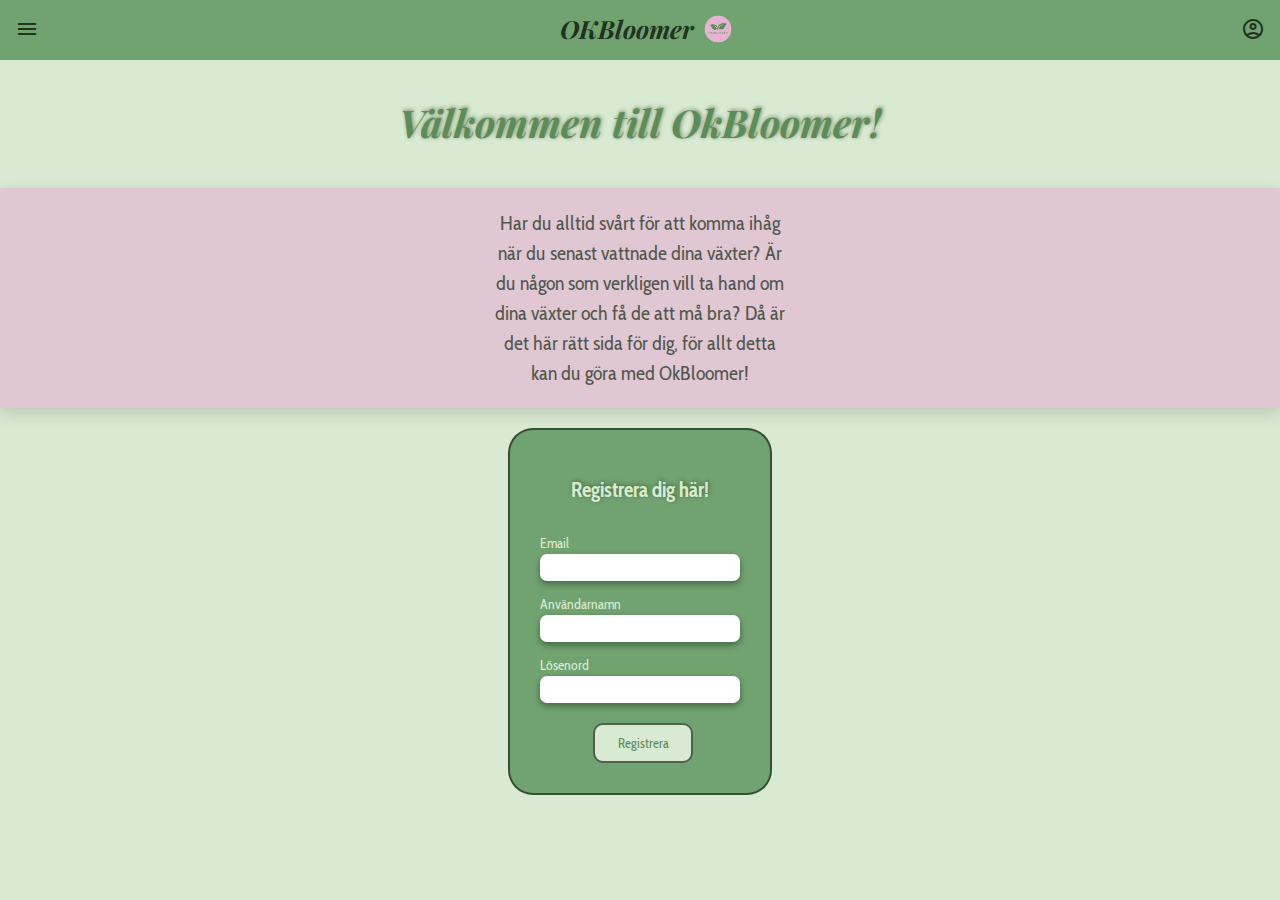
<file: index.html>
<!DOCTYPE html>
<html lang="en">

<head>
    <meta charset="UTF-8">
    <meta http-equiv="X-UA-Compatible" content="IE=edge">
    <meta name="viewport" content="width=device-width, initial-scale=1.0">
    <link rel="stylesheet"href="https://fonts.googleapis.com/css2?family=Material+Symbols+Outlined:opsz,wght,FILL,GRAD@20..48,100..700,0..1,-50..200" />
    <link rel="preconnect" href="https://fonts.googleapis.com">
    <link rel="preconnect" href="https://fonts.gstatic.com" crossorigin>
    <link href="https://fonts.googleapis.com/css2?family=Cabin+Condensed&family=Mali:wght@400;600&family=Playfair+Display:ital,wght@0,400;1,700;1,900&display=swap" rel="stylesheet"> 
    <link rel="stylesheet" href="CSS-filer/menu.css">
    <link rel="stylesheet" href="CSS-filer/homePage.css">
    <link rel="icon" type="image/x-icon" href="bilder/OKbloomer.png">
    <title>OkBloomer!</title>
</head>

<body>

    <div id="welcome">
        <h1>Välkommen till OkBloomer!</h1>
    </div>

    <div id="welcomeText">
        <p>Har du alltid svårt för att komma ihåg när du senast vattnade dina växter? Är du någon som verkligen vill ta
            hand om dina växter och få de att må bra? Då är det här rätt sida för dig, för allt detta kan du göra med
            OkBloomer!</p>
    </div>

    <div id="logedIn-wrapper"></div>

    <div id="registration">
        <h2>Registrera dig här!</h2>
        <form action="">
            <p>Email</p>
            <input id="email" type="text">
            <p>Användarnamn</p>
            <input id="username" type="text">
            <p>Lösenord</p>
            <input id="password" type="text">
            <button id="register-button" type="submit">Registrera</button>
        </form>
    </div>

    <div class="nav-container-closed">
        <h1 class="header-name">OKBloomer<div id="logga"></div></h1>
        <div class="text-container-hidden">
            <a href="index.html">
                <h1 class="text">Hem</h1>
            </a>
            <a href="HTML-filer/plantInfo.html">
                <h1 class="text">Våra växter</h1>
            </a>
            <a href="HTML-filer/userPlants.html">
                <h1 class="text">Mina växter</h1>
            </a>
            <a href="HTML-filer/aboutUs.html">
                <h1 class="text">Om oss</h1>
            </a>
        </div>
        <div class="menu-closed">
            <span id="line-menu-visible" class="material-symbols-outlined">menu</span>
        </div>
        <div class="profile-container-hidden">
            <div class="text-login">Logga in</div>
            <div class="text-reg">Registrera konto</div>
        </div>
        <div id="error-message"></div>
        <form id="input-login-hidden">
            <label for="username">Användarnamn:</label>
            <input class="inp" type="text" name="username" id="login-username">
            <label for="password">Lösenord:</label>
            <input class="inp" type="password" name="password" id="login-password">
            <div class="login-button-frame">
                <button class="login-button">Logga in</button>
            </div>
        </form>
        <form id="reg-login-hidden">
            <label for="email">Email:</label>
            <input class="inp" type="text" name="email" id="reg-email">
            <label for="username">Användarnamn:</label>
            <input class="inp" type="text" name="username" id="reg-username">
            <label for="password">Lösenord:</label>
            <input class="inp" type="text" name="password" id="reg-password">
            <div class="login-button-frame">
                <button class="reg-button">Skapa konto</button>
            </div>
        </form>
        <div class="profile-closed">
            <span id="profile-symbol-visible" class="material-symbols-outlined">account_circle</span>
            <span id="close-hidden" class="material-symbols-outlined">close</span>
        </div>
    </div>

    <script src="JS-filer/menuIndex.js"></script>
    <script src="JS-filer/login.js"></script>
    <script src="JS-filer/homePage.js"></script>
</body>

</html>
</file>
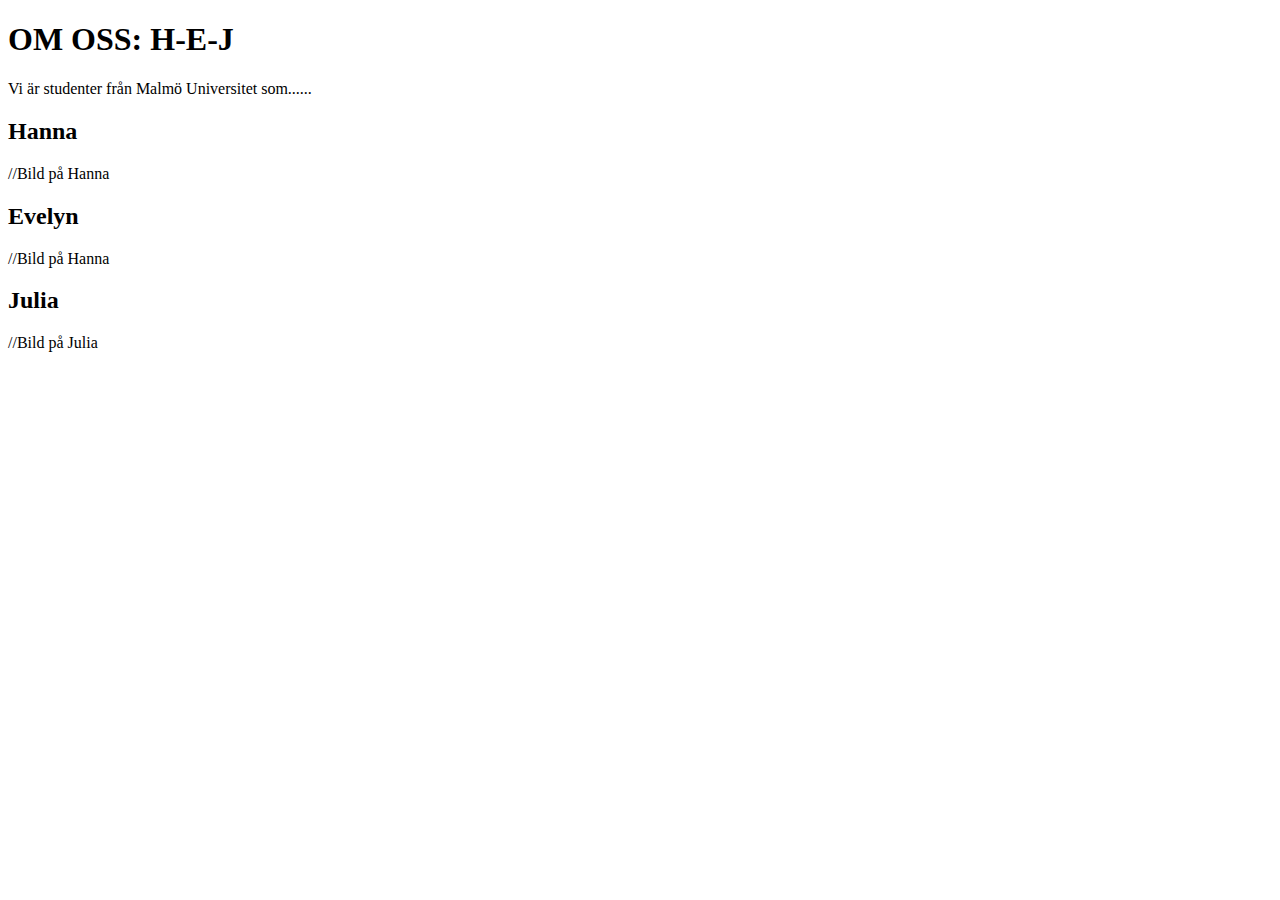
<file: HTML-filer/aboutUIs.html>
<!DOCTYPE html>
<html lang="en">
<head>
    <meta charset="UTF-8">
    <meta http-equiv="X-UA-Compatible" content="IE=edge">
    <meta name="viewport" content="width=device-width, initial-scale=1.0">
    <title>Document</title>
</head>
<body>
    <h1>OM OSS: H-E-J</h1>

    <p>Vi är studenter från Malmö Universitet som......</p>

    <h2>Hanna</h2>
    //Bild på Hanna

    <h2>Evelyn</h2>
    //Bild på Hanna

    <h2>Julia</h2>
    //Bild på Julia

</body>
</html>
</file>
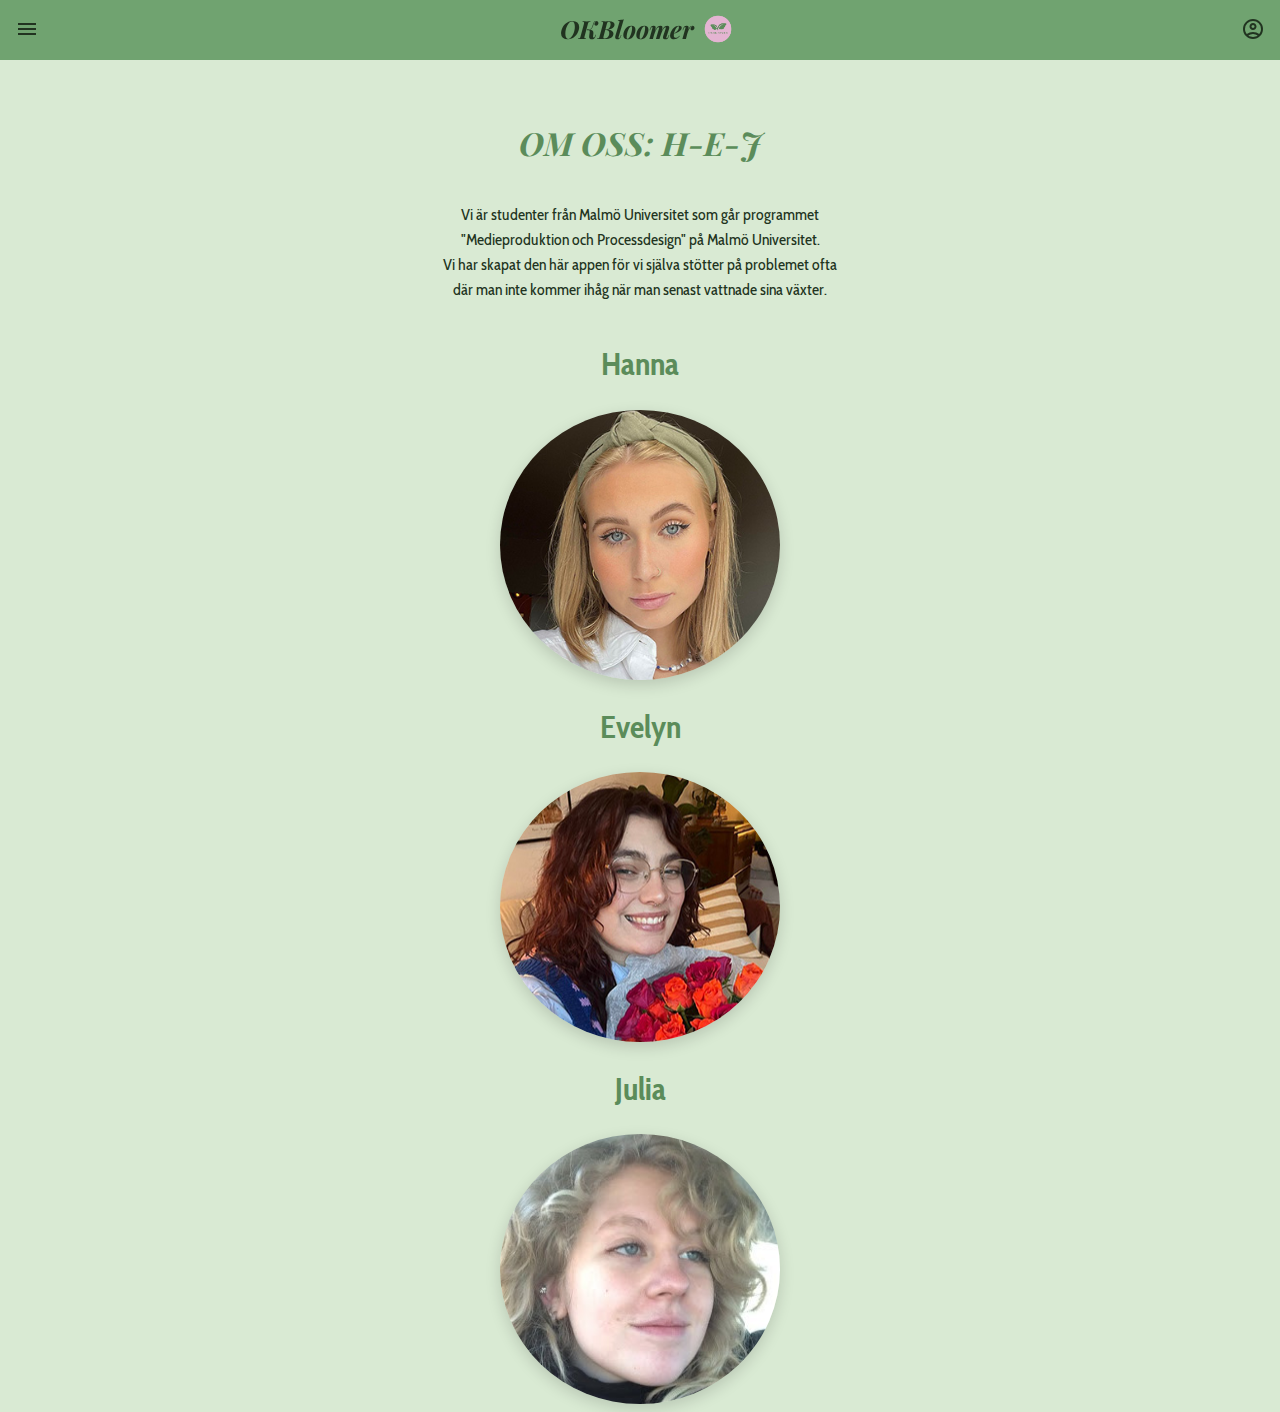
<file: HTML-filer/aboutUs.html>
<!DOCTYPE html>
<html lang="en">

<head>
    <meta charset="UTF-8">
    <meta http-equiv="X-UA-Compatible" content="IE=edge">
    <meta name="viewport" content="width=device-width, initial-scale=1.0">
    <link rel="stylesheet"href="https://fonts.googleapis.com/css2?family=Material+Symbols+Outlined:opsz,wght,FILL,GRAD@20..48,100..700,0..1,-50..200" />
    <link rel="preconnect" href="https://fonts.googleapis.com">
    <link rel="preconnect" href="https://fonts.gstatic.com" crossorigin>
    <link href="https://fonts.googleapis.com/css2?family=Cabin+Condensed&family=Mali:wght@400;600&family=Playfair+Display:ital,wght@0,400;1,700;1,900&display=swap" rel="stylesheet"> 
    <link rel="stylesheet" href="../CSS-filer/menu.css">
    <link rel="stylesheet" href="../CSS-filer/aboutus.css">
    <link rel="icon" type="image/x-icon" href="../bilder/OKbloomer.png">
    <title>Om oss: H-E-J</title>
</head>

<body>
    <h1>OM OSS: H-E-J</h1>

    <p>Vi är studenter från Malmö Universitet som går programmet "Medieproduktion och Processdesign" på Malmö
        Universitet.<br>
        Vi har skapat den här appen för vi själva stötter på problemet ofta där man inte kommer ihåg när man senast
        vattnade sina växter.
    </p>

    <h2>Hanna</h2>
    <div id="hanna" class="usPicture"></div>

    <h2>Evelyn</h2>
    <div id="evelyn" class="usPicture"></div>

    <h2>Julia</h2>
    <div id="julia" class="usPicture"></div>

    <div class="nav-container-closed">
        <h1 class="header-name">OKBloomer<div id="logga"></div></h1>
        <div class="text-container-hidden">
            <a href="../index.html">
                <h1 class="text">Hem</h1>
            </a>
            <a href="plantInfo.html">
                <h1 class="text">Våra växter</h1>
            </a>
            <a href="userPlants.html">
                <h1 class="text">Mina växter</h1>
            </a>
            <a href="aboutUs.html">
                <h1 class="text">Om oss</h1>
            </a>
        </div>
        <div class="menu-closed">
            <span id="line-menu-visible" class="material-symbols-outlined">menu</span>
        </div>
        <div class="profile-container-hidden">
            <div class="text-login">Logga in</div>
            <div class="text-reg">Registrera konto</div>
        </div>
        <div id="error-message"></div>
        <form id="input-login-hidden">
            <label for="username">Användarnamn:</label>
            <input class="inp" type="text" name="username" id="login-username">
            <label for="password">Lösenord:</label>
            <input class="inp" type="password" name="password" id="login-password">
            <div class="login-button-frame">
                <button class="login-button">Logga in</button>
            </div>
        </form>
        <form id="reg-login-hidden">
            <label for="email">Email:</label>
            <input class="inp" type="text" name="email" id="reg-email">
            <label for="username">Användarnamn:</label>
            <input class="inp" type="text" name="username" id="reg-username">
            <label for="password">Lösenord:</label>
            <input class="inp" type="text" name="password" id="reg-password">
            <div class="login-button-frame">
                <button class="reg-button">Skapa konto</button>
            </div>
        </form>
        <div class="profile-closed">
            <span id="profile-symbol-visible" class="material-symbols-outlined">account_circle</span>
            <span id="close-hidden" class="material-symbols-outlined">close</span>
        </div>
    </div>

    <script src="../JS-filer/menu.js"></script>
    <script src="../JS-filer/login.js"></script>
</body>

</html>
</file>
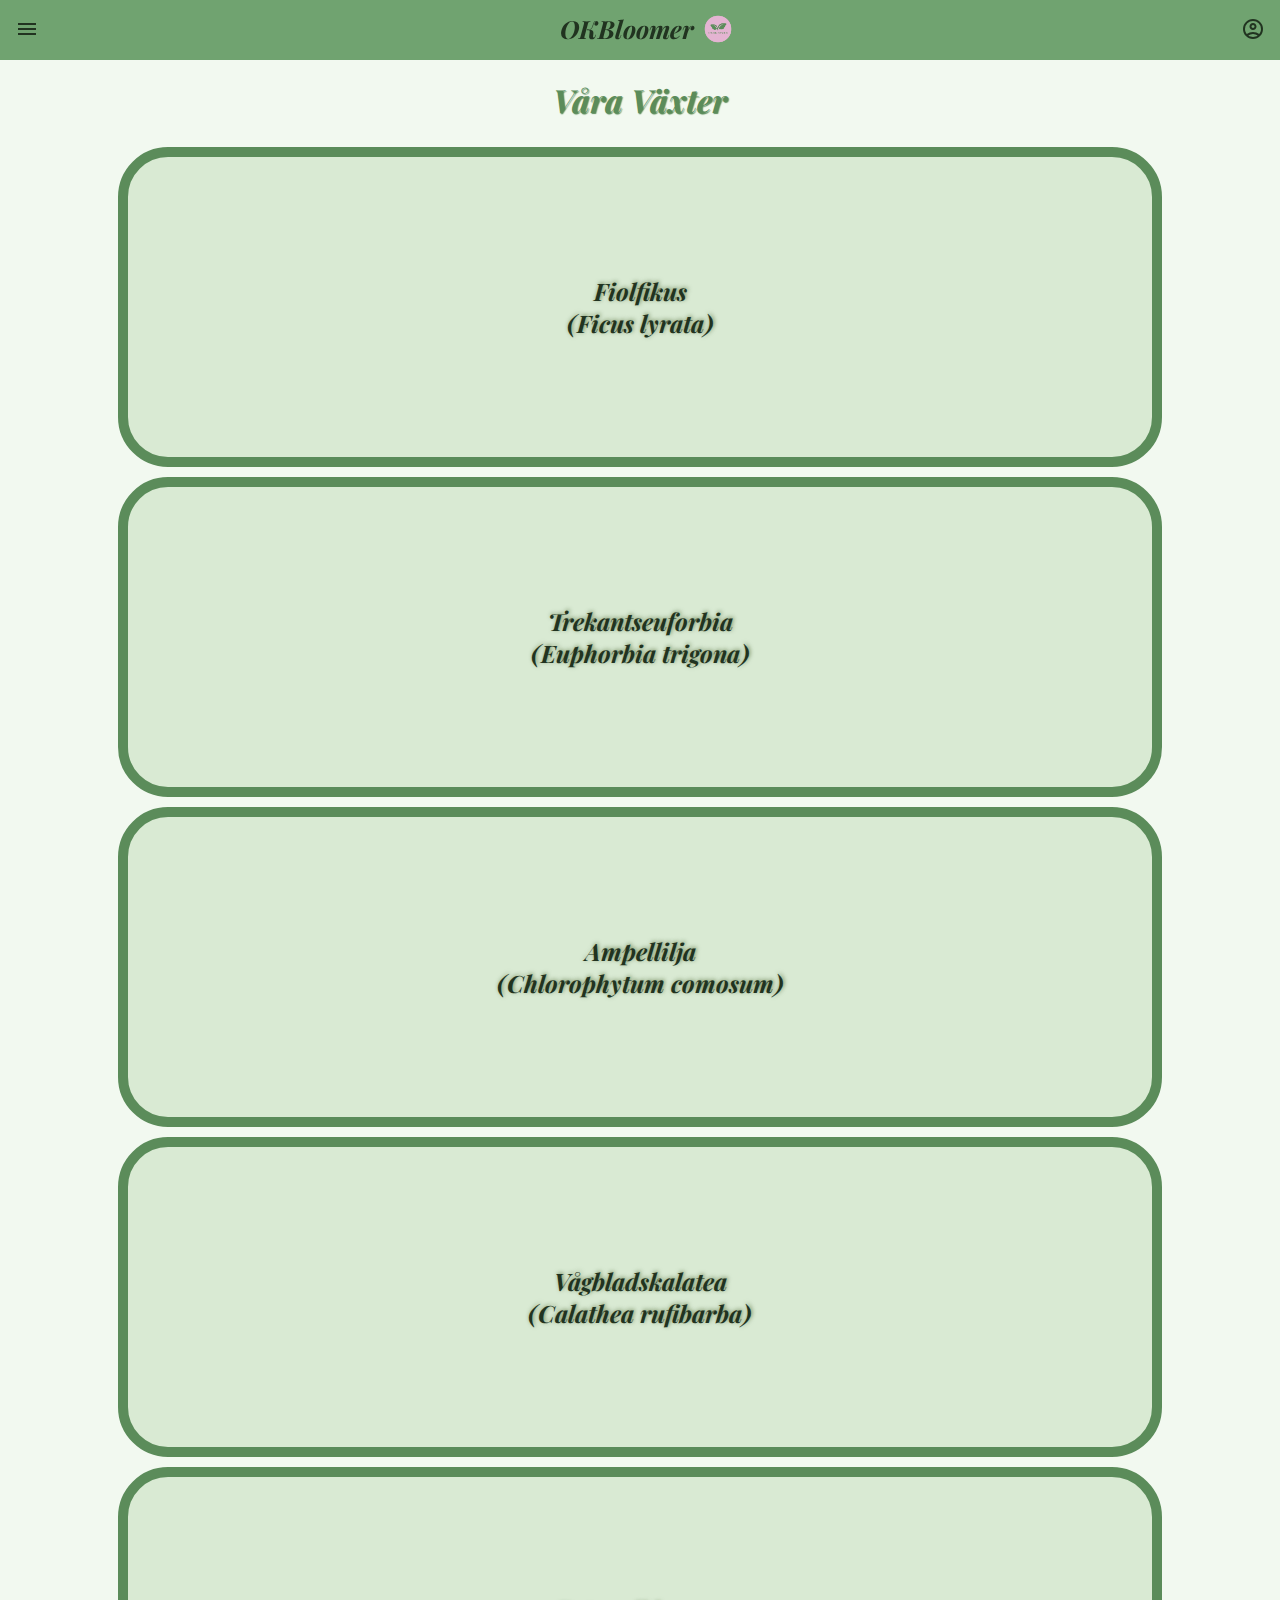
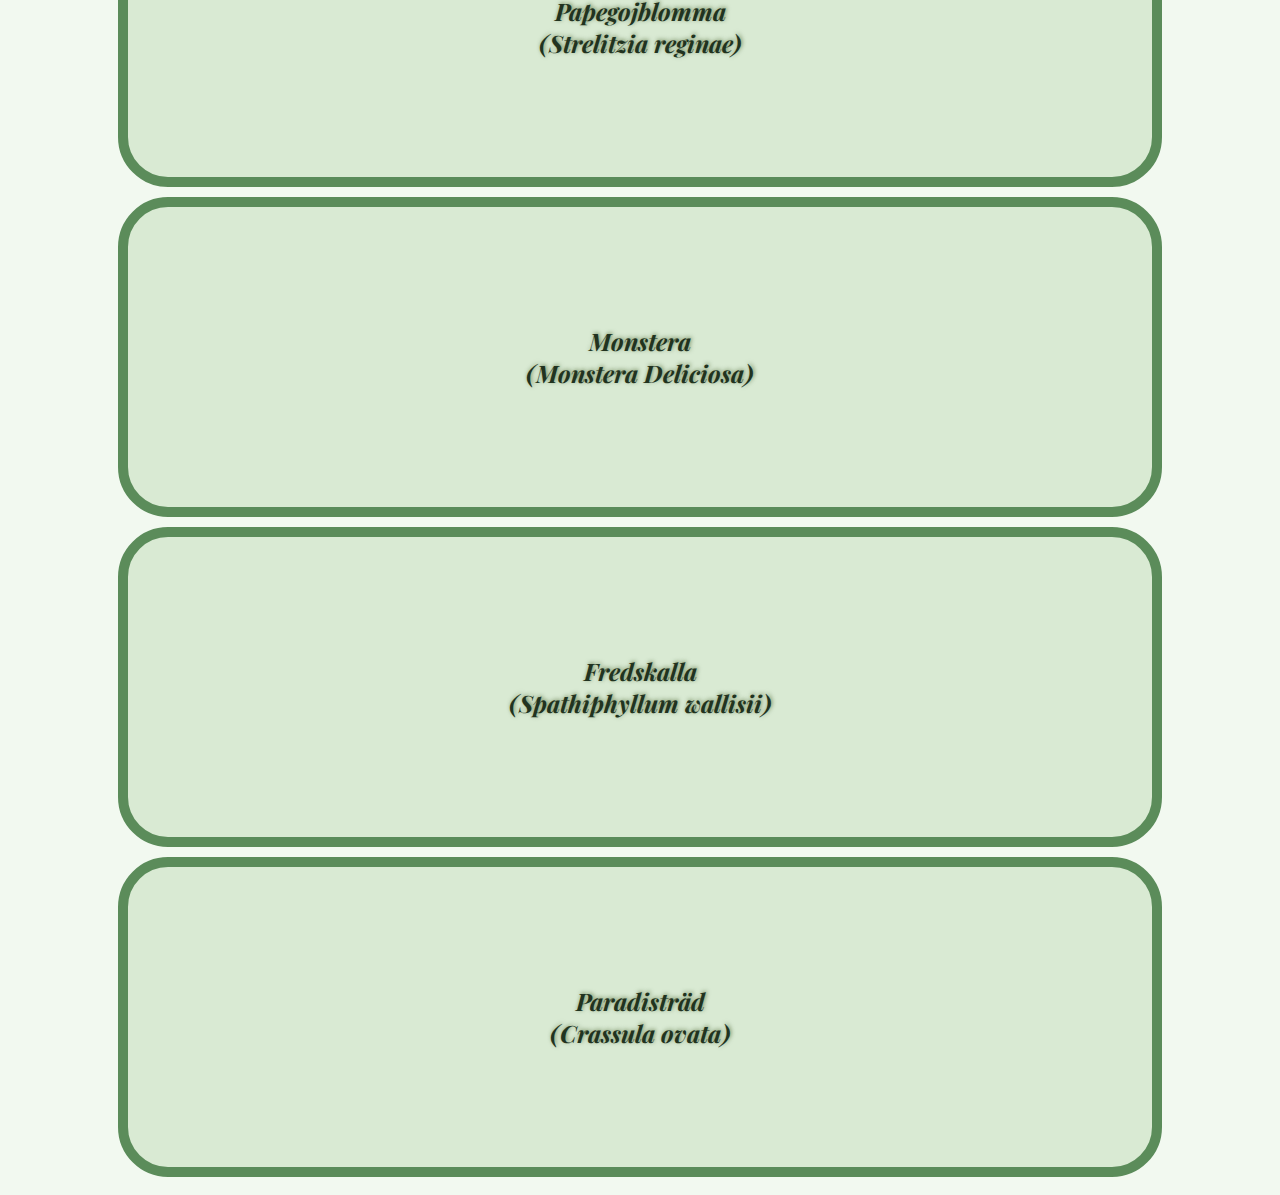
<file: HTML-filer/plantInfo.html>
<!DOCTYPE html>
<html lang="en">

<head>
    <meta charset="UTF-8">
    <meta http-equiv="X-UA-Compatible" content="IE=edge">
    <meta name="viewport" content="width=device-width, initial-scale=1.0">
    <link rel="stylesheet"href="https://fonts.googleapis.com/css2?family=Material+Symbols+Outlined:opsz,wght,FILL,GRAD@20..48,100..700,0..1,-50..200" />
    <link rel="preconnect" href="https://fonts.googleapis.com">
    <link rel="preconnect" href="https://fonts.gstatic.com" crossorigin>
    <link href="https://fonts.googleapis.com/css2?family=Cabin+Condensed&family=Mali:wght@400;600&family=Playfair+Display:ital,wght@0,400;1,700;1,900&display=swap" rel="stylesheet"> 
    <link rel="stylesheet" href="../CSS-filer/plantInfo.css">
    <link rel="stylesheet" href="../CSS-filer/menu.css">
    <link rel="icon" type="image/x-icon" href="../bilder/OKbloomer.png">
    <title>Våra Växter</title>
</head>

<body>

    <h1 id="header">Våra Växter</h1>

    <div id="wrapper"></div>
    <div class="nav-container-closed">
        <h1 class="header-name">OKBloomer<div id="logga"></div></h1>
        <div class="text-container-hidden">
            <a href="../index.html">
                <h1 class="text">Hem</h1>
            </a>
            <a href="plantInfo.html">
                <h1 class="text">Våra växter</h1>
            </a>
            <a href="userPlants.html">
                <h1 class="text">Mina växter</h1>
            </a>
            <a href="aboutUs.html">
                <h1 class="text">Om oss</h1>
            </a>
        </div>
        <div class="menu-closed">
            <span id="line-menu-visible" class="material-symbols-outlined">menu</span>
        </div>
        <div class="profile-container-hidden">
            <div class="text-login">Logga in</div>
            <div class="text-reg">Registrera konto</div>
        </div>
        <div id="error-message"></div>
        <form id="input-login-hidden">
            <label for="username">Användarnamn:</label>
            <input class="inp" type="text" name="username" id="login-username">
            <label for="password">Lösenord:</label>
            <input class="inp" type="password" name="password" id="login-password">
            <div class="login-button-frame">
                <button class="login-button">Logga in</button>
            </div>
        </form>
        <form id="reg-login-hidden">
            <label for="email">Email:</label>
            <input class="inp" type="text" name="email" id="reg-email">
            <label for="username">Användarnamn:</label>
            <input class="inp" type="text" name="username" id="reg-username">
            <label for="password">Lösenord:</label>
            <input class="inp" type="text" name="password" id="reg-password">
            <div class="login-button-frame">
                <button class="reg-button">Skapa konto</button>
            </div>
        </form>
        <div class="profile-closed">
            <span id="profile-symbol-visible" class="material-symbols-outlined">account_circle</span>
            <span id="close-hidden" class="material-symbols-outlined">close</span>
        </div>
    </div>

    <script src="../JS-filer/menu.js"></script>
    <script src="../JS-filer/plantInfo.js"></script>
    <script src="../JS-filer/login.js"></script>

</body>

</html>
</file>
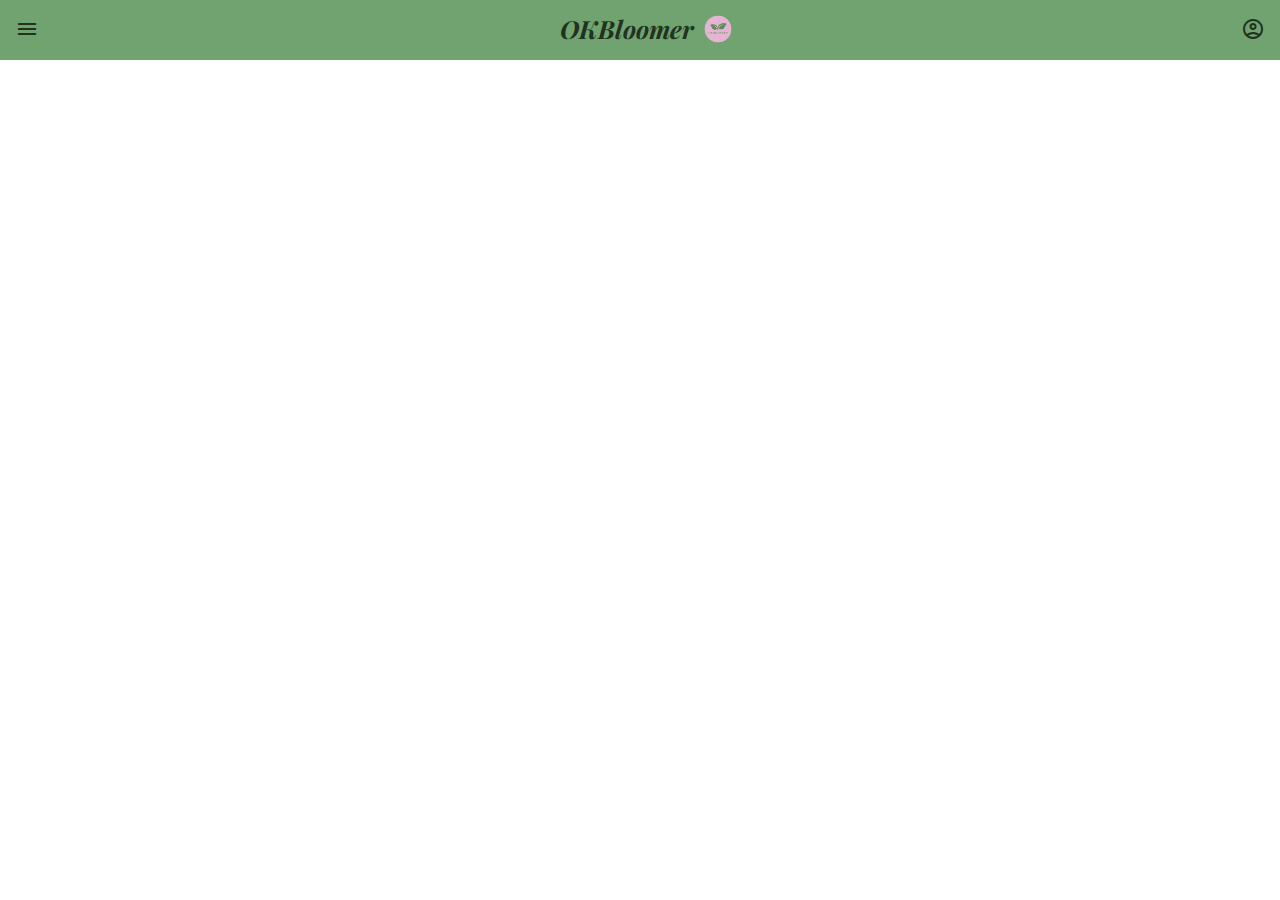
<file: HTML-filer/plantprofile.html>
<!DOCTYPE html>
<html lang="en">

<head>
    <meta charset="UTF-8">
    <meta http-equiv="X-UA-Compatible" content="IE=edge">
    <meta name="viewport" content="width=device-width, initial-scale=1.0">
    <link rel="stylesheet"href="https://fonts.googleapis.com/css2?family=Material+Symbols+Outlined:opsz,wght,FILL,GRAD@20..48,100..700,0..1,-50..200" />
    <link rel="preconnect" href="https://fonts.googleapis.com">
    <link rel="preconnect" href="https://fonts.gstatic.com" crossorigin>
    <link href="https://fonts.googleapis.com/css2?family=Cabin+Condensed&family=Mali:wght@400;600&family=Playfair+Display:ital,wght@0,400;1,700;1,900&display=swap" rel="stylesheet"> 
    <link rel="stylesheet" href="../CSS-filer/menu.css">
    <link rel="stylesheet" href="../CSS-filer/plantprofile.css">
    <link rel="icon" type="image/x-icon" href="../bilder/OKbloomer.png">
    <title>Document</title>
</head>

<div id="plant"></div>

<div class="plantProfileOverlay">
    <span class="material-symbols-outlined" id="exit">close</span>
    <div id="overlayWrapper"></div>
</div>

<body>
    <div class="nav-container-closed">
        <h1 class="header-name">OKBloomer<div id="logga"></div></h1>

        <div class="text-container-hidden">
            <a href="homePage.html">
                <h1 class="text">Hem</h1>
            </a>
            <a href="plantInfo.html">
                <h1 class="text">Våra växter</h1>
            </a>
            <a href="userPlants.html">
                <h1 class="text">Mina växter</h1>
            </a>
            <a href="aboutUs.html">
                <h1 class="text">Om oss</h1>
            </a>
        </div>
        <div class="menu-closed">
            <span id="line-menu-visible" class="material-symbols-outlined">menu</span>
        </div>
        <div class="profile-container-hidden">
            <div class="text-login">Logga in</div>
            <div class="text-reg">Registrera konto</div>
        </div>
        <div id="error-message"></div>
        <form id="input-login-hidden">
            <label for="username">Användarnamn:</label>
            <input class="inp" type="text" name="username" id="login-username">
            <label for="password">Lösenord:</label>
            <input class="inp" type="text" name="password" id="login-password">
            <div class="login-button-frame">
                <button class="login-button">Logga in</button>
            </div>
        </form>
        <form id="reg-login-hidden">
            <label for="email">Email:</label>
            <input class="inp" type="text" name="email" id="reg-email">
            <label for="username">Användarnamn:</label>
            <input class="inp" type="text" name="username" id="reg-username">
            <label for="password">Lösenord:</label>
            <input class="inp" type="text" name="password" id="reg-password">
            <div class="login-button-frame">
                <button class="reg-button">Skapa konto</button>
            </div>
        </form>
        <div class="profile-closed">
            <span id="profile-symbol-visible" class="material-symbols-outlined">account_circle</span>
            <span id="close-hidden" class="material-symbols-outlined">close</span>
        </div>
    </div>

    <script src="../JS-filer/menu.js"></script>
    <script src="../JS-filer/login.js"></script>
</body>

</html>
</file>
<file: CSS-filer/menu.css>
*{
    font-family: "Cabin Condensed";
}


.nav-container-closed{
    color: #213320;
    background-color: #70a370;
    width: 100vw;
    height: 60px;
    transition: 1s;
    display: flex;
    align-items: center;
    justify-content: center;
    position: fixed;
    left: 0px;
    top: 0px;
    transition-timing-function: ease-in-out;
    z-index: 5;
}

.nav-container-opened{
    background-color: #5b8c5a;
    color: #213320;
    width: 100vw;
    height: 100vh;
    transition: 1s;
    display: flex;
    align-items: center;
    justify-content: center;
    position: fixed;
    left: 0px;
    top: 0px;
    transition-timing-function: ease-in-out;
    z-index: 5;
}
  
  
.menu-closed{
    display: flex;
    flex-direction: column;
    position: fixed;
    top: 17px;
    left: 15px;
    transition: 1s;
    transition-timing-function: ease-in-out;
}
  
.menu-opened{
    display: flex;
    flex-direction: column;
    position: fixed;
    top: 17px;
    left: 15px;
    transform: rotate(90deg);
    transition: 1s;
    transition-timing-function: ease-in-out;
}
  

.text-container-hidden{
    opacity: 0%;
    transition: 0.5s;
    visibility: hidden;
    position: fixed;
    height: 80vh;
}
 

.text-container-visible{
    opacity: 100%;
    visibility: visible;
    color: #D9EAD3;
    transition: 0.5s;
    transition-delay: 0.5s;    
    position: fixed;
    height: 70vh;
    display: flex;
    align-items: center;
    flex-direction: column;
}


.logotyp{
    height: 110px;
    width: 110px;
    position: fixed;
    top: 10px;
    left: 10px;
    z-index: 100;
}

.text{
    font-size: 30px;
    text-align: center;
    color: #D9EAD3;
    margin: 4vh  0 0 0;
    padding: 20px;
    width: 80vw;
    border-bottom: solid 1px rgba(255, 255, 255, 0.641);
}

a{
    text-decoration: none;
}

.profile-closed{ 
    display: flex;
    flex-direction: column;
    position: fixed;
    top: 17px;
    right: 15px;
    transition: 1s;
    transition-timing-function: ease-in-out;
}
  
.profile-opened{
    display: flex;
    flex-direction: column;
    position: fixed;
    top: 17px;
    right: 15px;
    transition: 1s;
    transition-timing-function: ease-in-out;
}

.profile-container-hidden{
    opacity: 0%;
    transition: 0.5s;
    visibility: hidden;
    position: fixed;
    display: flex;
    flex-direction: row;
    justify-content: center;
    width: 100vw;
    height: 60vh;
}
 

.profile-container-visible{
    opacity: 100%;
    visibility: visible;
    transition: 0.5s;
    transition-delay: 0.5s;
    position: fixed;
    display: flex;
    flex-direction: row;
    justify-content: center;
    width: 100vw;
    height: 60vh;
}

#close-hidden {
    position: fixed;
    visibility: hidden;
    opacity: 0%;
    transition: 1s;
    transition-timing-function: ease-in-out;
}

#close-visible {
    position: fixed;
    visibility: visible;
    opacity: 100%;
    transition: 1s;
    transition-timing-function: ease-in-out;
}

#profile-symbol-visible {
    visibility: visible;
    opacity: 100%;
    transition: 0.5s;
    transition-timing-function: ease-in-out;
}

#profile-symbol-hidden {
    visibility: hidden;
    opacity: 0%;
    transition: 0.5s;
    transition-timing-function: ease-in-out;
}

#line-menu-hidden {
    visibility: hidden;
    opacity: 0%;
    transition: 0.5s;
    transition-timing-function: ease-in-out;
}

#line-menu-visible {
    visibility: visible;
    opacity: 100%;
    transition: 0.5s;
    transition-timing-function: ease-in-out;
}

.header-name{
    position: fixed;
    margin: 0;
    top: 12px;
    height: auto;
    font-size: 25px;
    font-family: 'Playfair Display';
    font-style: italic;
    width: 200px;
    display: flex;
    justify-content: center;
    margin-left: 15px;
}

h1{
    font-family: "Playfair Display";
    font-style: italic;
    font-weight: 700;

}

#logga{
    background-image: url("../bilder/OKbloomer.png");
    width: 34px;
    height: 34px;
    background-size: contain;
    margin-left: 7px;
    background-repeat: no-repeat;
}

.text-login {
    width: 40vw;
    border-bottom: solid black 2px;
    height: 40px;
    display: flex;
    justify-content: center;
    align-items: center;
}
.text-reg {
    width: 40vw;
    border-bottom: solid black 1px;
    height: 40px;
    display: flex;
    justify-content: center;
    align-items: center;
}

.text-login:hover, .text-reg:hover {
    cursor: pointer;
}

#input-login-hidden{
    opacity: 0%;
    transition: 0.5s;
    visibility: hidden;
    position: fixed;
    display: flex;
    flex-direction: column;
    padding: 20px;
    font-size: 12px;
    width: 60vw;
}

#input-login-visible{
    opacity: 100%;
    transition: 0.5s;
    transition-delay: 0.5s;
    visibility: visible;
    position: fixed;
    display: flex;
    flex-direction: column;
    padding: 30px;
    background-color: #D9EAD3;
    border: #213320 2px solid;
    border-radius: 10px;
    font-size: 12px;
    width: 60vw;
    margin-top: 60px;

}

#input-login-visible > input {
    height: 25px;
    border-radius: 7px;
    border: 0px;
    box-shadow: rgba(0, 0, 0, 0.16) 0px 3px 6px, rgba(0, 0, 0, 0.23) 0px 3px 6px;
}

input[type="password"] {
    font-family: Verdana;
    letter-spacing: 0.125em;
}

.inp {
    margin-bottom: 8px;
}

.login-button-frame {
    display: flex;
    justify-content: center;
    align-items: center;
}

.login-button {
    width: 100px;
    margin-top: 20px;
    height: 35px;
    border: #213320 2px solid;
    border-radius: 10px;
    background-color: #5B8C5A;
    color: #D9EAD3;
}

.login-button:active{
    background-color: #5b8c5ac7;
}

.reg-button {
    width: 100px;
    margin-top: 20px;
    height: 35px;
    border: #213320 2px solid;
    border-radius: 10px;
    background-color: #5B8C5A;
    color: #D9EAD3;
}

.reg-button:hover, .login-button:hover{
    cursor: pointer;
}

.reg-button:active{
    background-color: #5b8c5ac7;
}

#reg-login-hidden {
    opacity: 0%;
    transition: 0.5s;
    visibility: hidden;
    position: fixed;
    display: flex;
    flex-direction: column;
    padding: 20px;
    font-size: 12px;
    width: 60vw;
}

#reg-login-visible{
    opacity: 100%;
    transition: 0.5s;
    transition-delay: 0.5s;
    visibility: visible;
    position: fixed;
    display: flex;
    flex-direction: column;
    padding: 30px;
    background-color: #D9EAD3;
    border: #213320 2px solid;
    border-radius: 10px;
    font-size: 12px;
    width: 60vw;
    margin-top: 60px;
}

#reg-login-visible > input {
    height: 25px;
    border-radius: 7px;
    border: 0px;
    box-shadow: rgba(0, 0, 0, 0.16) 0px 3px 6px, rgba(0, 0, 0, 0.23) 0px 3px 6px;
}

#profile-wrapper {
    height: 100vh;
    width: 100vw;
    display: flex;
    justify-content: center;
    align-items: center;
    flex-direction: column;

}

#error-message {
    height: 200px;
    font-size: 14px;
    color: #E4B4D2;
    text-shadow: -1px 2px 12px rgba(19, 7, 7, 0.37);}

@keyframes shake {
    0% {
      transform: translate(0);
    }
    20% {
      transform: translate(3em);
    }
    40% {
      transform: translate(-3em);
    }
    60% {
      transform: translate(3em);
    }
    80% {
      transform: translate(-3em);
    }
    100% {
      transform: translate(0);
    }
}

#input-login-visible.shake {
    animation: shake 0.5s;
}
</file>
<file: CSS-filer/homePage.css>
body{
    display: flex;
    align-items: center;
    justify-content: center;
    flex-direction: column;
    margin-top: 70px;
    background-color: #D9EAD3;
}

#welcomeText{
    width: 100vw;
    font-size: 20px;
    display: flex;
    justify-content: center;
    align-items: center;  
    text-align: center;  
    color: #213320c0;
    margin-top: 40px;
    background-color: #e4b4d2a7;
    box-shadow: rgba(0, 0, 0, 0.15) 0px 5px 15px 0px;}

#welcomeText > p {
    max-width: 300px;
    line-height: 30px;
}

#welcome > h1{
    margin-bottom: 0px;
}
#registration{
    display: flex;
    flex-direction: column;
    padding: 30px;
    background-color: #70a370;
    border: solid 2px #213320c0;
    border-radius: 25px;
    font-size: 14px;
    margin-top: 20px;
    color: #D9EAD3;
}

#registration > h2 {
    width: 200px;
    text-align: center;
    text-shadow: 1px -1px 4px rgba(37, 65, 4, 0.57);
}

#registration > form > p {
    margin-bottom: 2px;
}

#registration > form{
    display: flex;
    flex-direction: column;
}

#registration > form > button {
    width: 100px;
    margin-top: 20px;
    height: 40px;
    margin-left: 53px;
    border: #213320c0 2px solid;
    border-radius: 10px;
    background-color: #D9EAD3;
    color: #5B8C5A;
}

#registration > form > input {
    height: 25px;
    border-radius: 7px;
    border: 0px;
    box-shadow: rgba(0, 0, 0, 0.16) 0px 3px 6px, rgba(0, 0, 0, 0.23) 0px 3px 6px;
}

#registration > form > button:active{
    background-color: #c4d3be;
}

#logedIn-wrapper {
    display: flex;
    align-items: center;
    flex-direction: column;
    gap: 7vh;
}

#logedIn-wrapper > a {
    width: 200px;
    height: 150px;
    text-align: center;
    font-size: 14px;
    background-color: #5B8C5A;
    border: 1px solid white;
    color: white;
    padding: 10px;
    border-radius: 20px;
}

#logedIn-wrapper > a > h1 {
    margin: 0px;
}

#welcome {
    display: flex;
    justify-content: center;
    align-items: center;
    text-align: center;
    font-weight: bold;
    font-size: larger;
    color: #5B8C5A;
    text-shadow: 1px -1px 4px rgba(37, 65, 4, 0.57);
}
</file>
<file: CSS-filer/aboutus.css>
body{
    display: flex;
    align-items: center;
    justify-content: center;
    flex-direction: column;
    margin-top: 100px;
    background-color: #D9EAD3;
}

body > h1 {
    color: #5B8C5A;
}

p{
    max-width: 400px;
    text-align: center;
    color: #213320;
    line-height: 25px;
}

h2{
    font-size: xx-large;
    color: #5B8C5A;
}

#hanna{
    background-image: url(../bilder/Hanna.jpg);
}

#evelyn{
    background-image: url(../bilder/Evelyn.jpg);
}

#julia{
    background-image: url(../bilder/Julia.jpg);
}

.usPicture{
    height: 270px;
    width: 280px; 
    background-repeat: no-repeat;
    background-size: cover;
    background-position: center;
    border-radius: 50%;
    box-shadow: rgba(0, 0, 0, 0.15) 0px 5px 15px 0px;
}
</file>
<file: CSS-filer/plantInfo.css>
body {
  display: flex;
  justify-content: center;
  align-items: center;
  flex-direction: column;
  background-color: #F2F9F0;
}

#header {
  margin-top: 70px;
  color: #5B8C5A;
  text-shadow: #5b8c5a 1px 1px 1px;
}

#wrapper {
  width: 90vw;
}

.plantDiv-opened > img {
  width: 100%;
  border-radius: 20px;
  height: 400px;
  transition: height, 0.5s;
}

.plantDiv-opened {
  margin-top: 5px;
  margin-bottom: 10px;
  background-color: #D9EAD3;
  color: #213320;
  display: flex;
  justify-content: center;
  align-items: center;
  text-align: center;
  flex-direction: column;
  padding: 20px;
  border-radius: 50px;
  border: #5B8C5A solid 10px;
  max-width: 80vw;
  height: auto;

}

h2{
  font-family: "Playfair Display";
  font-style: italic;
  font-weight: 700;
  text-shadow: 1px -1px 4px rgba(37, 65, 4, 0.57);
}

.plantDiv-closed {
  margin-top: 5px;
  margin-bottom: 10px;
  margin-left: auto;
  margin-right: auto;
  background-color: #D9EAD3;
  color: #213320;
  display: flex;
  justify-content: center;
  align-items: center;
  flex-direction: column;
  text-align: center;
  height: 300px;
  border-radius: 50px;
  border: #5B8C5A solid 10px;
  max-width: 80vw;
  transition: padding 0.5s;
}

.plantDiv-opened > p {
  margin: 0;
  padding-top: 20px;
}

.plantDiv-closed > p {
  display: none;
}

.plantDiv-closed > img {
  height: 0px;
}

p > p:nth-child(1){
  padding: 5px;
}
</file>
<file: CSS-filer/plantprofile.css>
#plant{
width: 10px;
height: 10px;
background-color: brown;
}

.plantProfileOverlay{
    background-color: #D9EAD3;
    position: fixed;
    z-index: 1;
    margin: 0;
    display: none;
    overflow-y: scroll;
    top: 60px;
}

#overlayWrapper{
    display: flex;
    flex-direction: column;
    align-items: center;
    height: fit-content;
}


#lastWater{
    border: #5B8C5A solid 3px;
    height: 70px;
    width: 130px;
    text-align: center;
    border-radius: 10px;
}

#lastWater > p{
    font-weight: bold;
    padding: 0;
    margin-bottom: 5px;
}

#plantInfo{
    text-align: center;
    border-radius: 10px;
    padding-left: 30px;
    padding-right: 30px;
    padding-bottom: 30px;
    line-height: 25px;
}

#otherInfo{
    border: #5B8C5A solid 3px;
    display: grid;
    grid-template-columns: 1fr 1fr 1fr;
    padding: 0 20px 0 20px;
    height: 100px;
    width: 80vw;
    text-align: center;
    border-radius: 10px;
}

#waterDB{
   display: flex;
   align-items: center;
   justify-content: center;
   flex-direction: column;
  margin-top: 5px;
  
}

#waterText{
    text-align: center; 
    border: #5B8C5A solid 3px;
   border-radius: 10px;
   width: 200px;
   height: auto;
   padding: 5px;
   display: flex;
   flex-direction: column;
   word-wrap: break-word;
   margin-bottom: 50px;
}

#nameBox{
   display: flex;
   flex-direction: column;
   justify-content: center;
   align-items: center;
}

#nameBox > h1 {
    text-shadow: 1px -1px 4px rgba(37, 65, 4, 0.57);
    margin: 0px;
}

#nameBox > h2 {
    margin-top: 10px;
}
</file>
